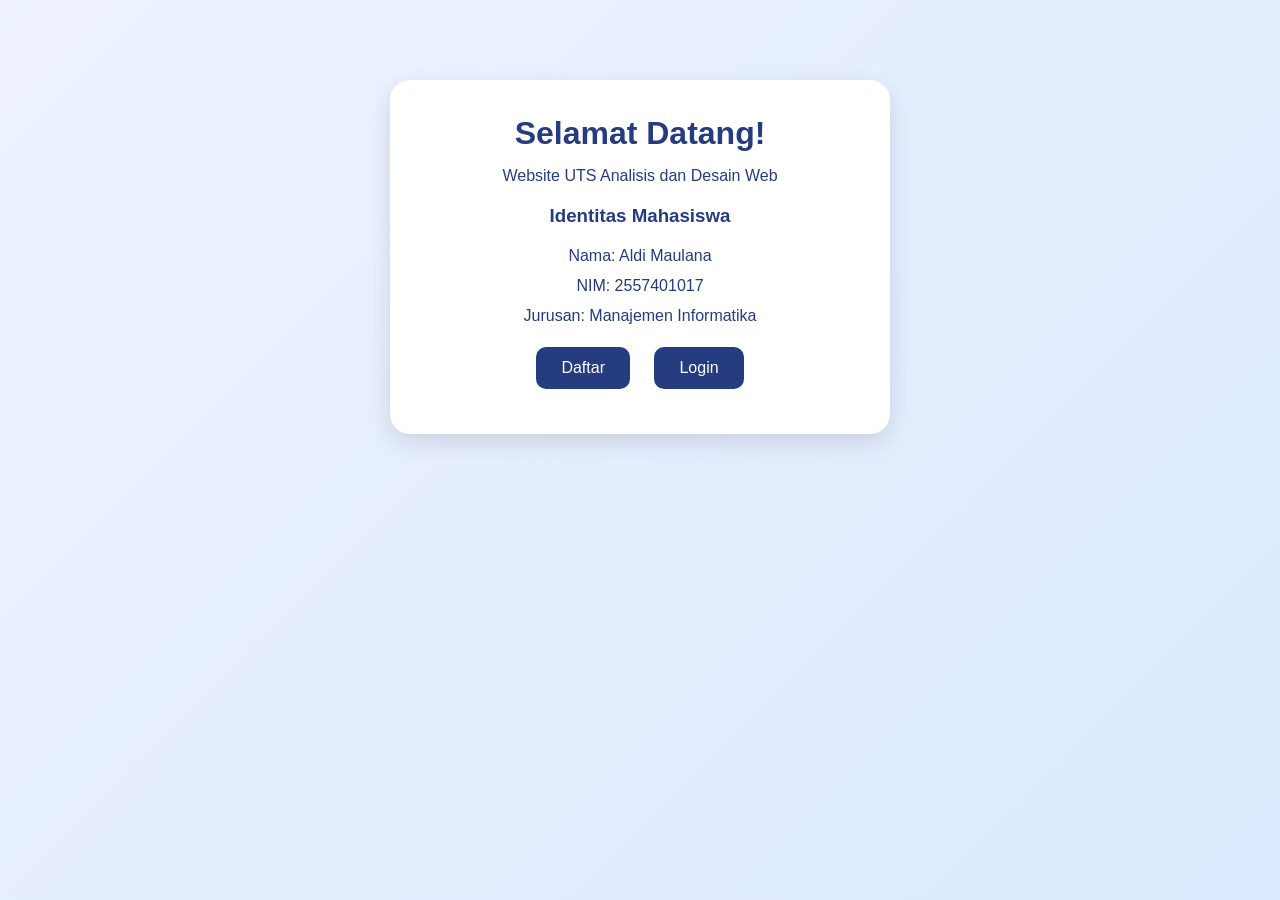
<file: index.html>
<!DOCTYPE html>
<html lang="id">
<head>
    <meta charset="UTF-8">
    <meta name="viewport" content="width=device-width, initial-scale=1.0">
    <title>Selamat Datang</title>
    <link rel="stylesheet" href="style.css">
</head>
<body>

    <div class="container">
        <h1>Selamat Datang!</h1>
        <p>Website UTS Analisis dan Desain Web</p>

        <h3>Identitas Mahasiswa</h3>
        <p>Nama: Aldi Maulana</p>
        <p>NIM: 2557401017</p>
        <p>Jurusan: Manajemen Informatika</p>

        <a href="daftar.html" class="tombol">Daftar</a>
        <a href="login.html" class="tombol">Login</a>
    </div>

</body>
</html>
</file>
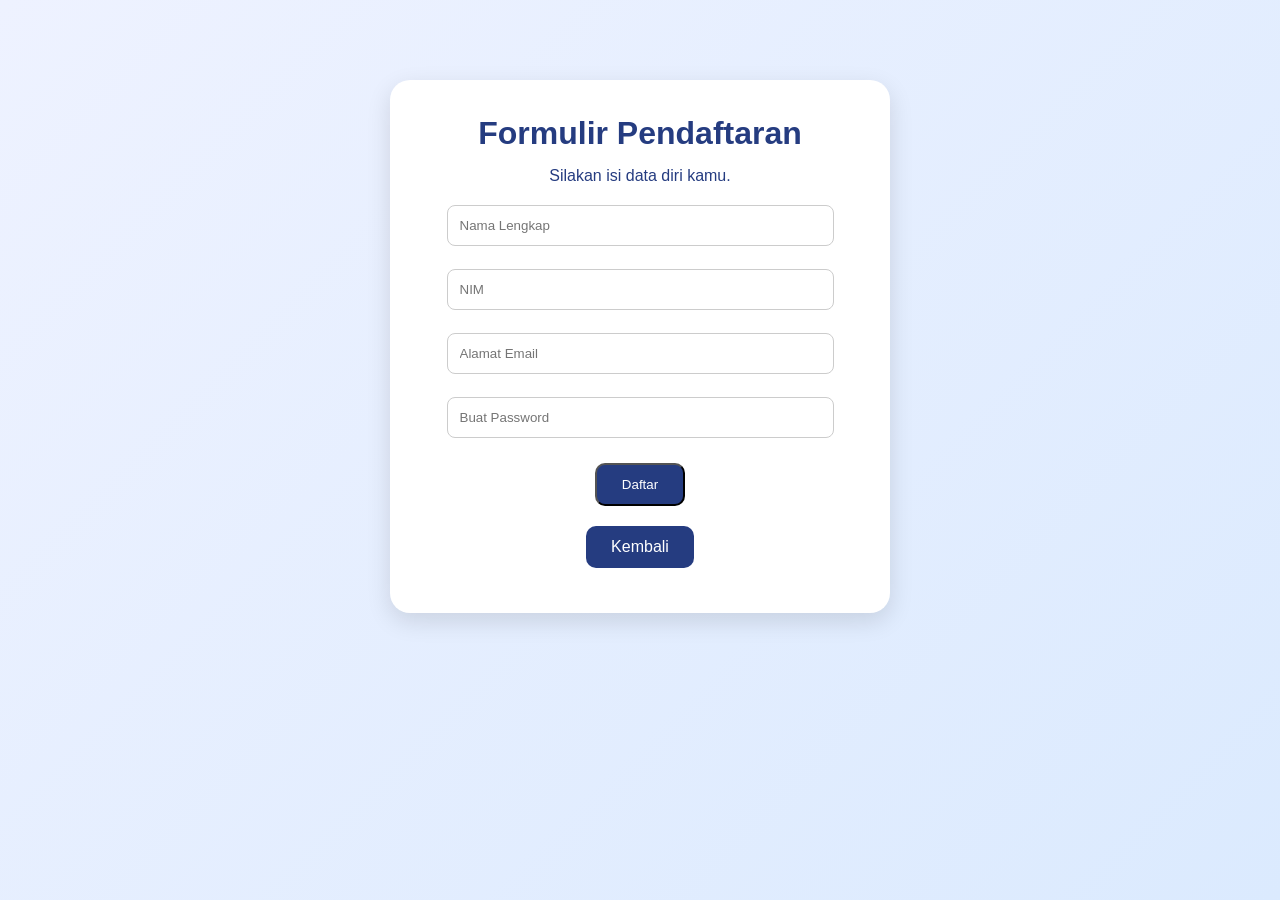
<file: daftar.html>
<!DOCTYPE html>
<html lang="id">
<head>
    <meta charset="UTF-8">
    <meta name="viewport" content="width=device-width, initial-scale=1.0">
    <title>Halaman Daftar</title>
    <link rel="stylesheet" href="style.css">
</head>
<body>

    <div class="container">
        <h1>Formulir Pendaftaran</h1>
        <p>Silakan isi data diri kamu.</p>

       
<form onsubmit="window.location.href='login.html'; return false;">

    <input type="text"
           placeholder="Nama Lengkap"
           required>

    <input type="text"
           placeholder="NIM"
           required>

    <input type="email"
           placeholder="Alamat Email"
           required>

    <input type="password"
           placeholder="Buat Password"
           required>

    <button type="submit" class="tombol">
        Daftar
    </button>

</form>

<a href="index.html" class="tombol">Kembali</a>
</file>
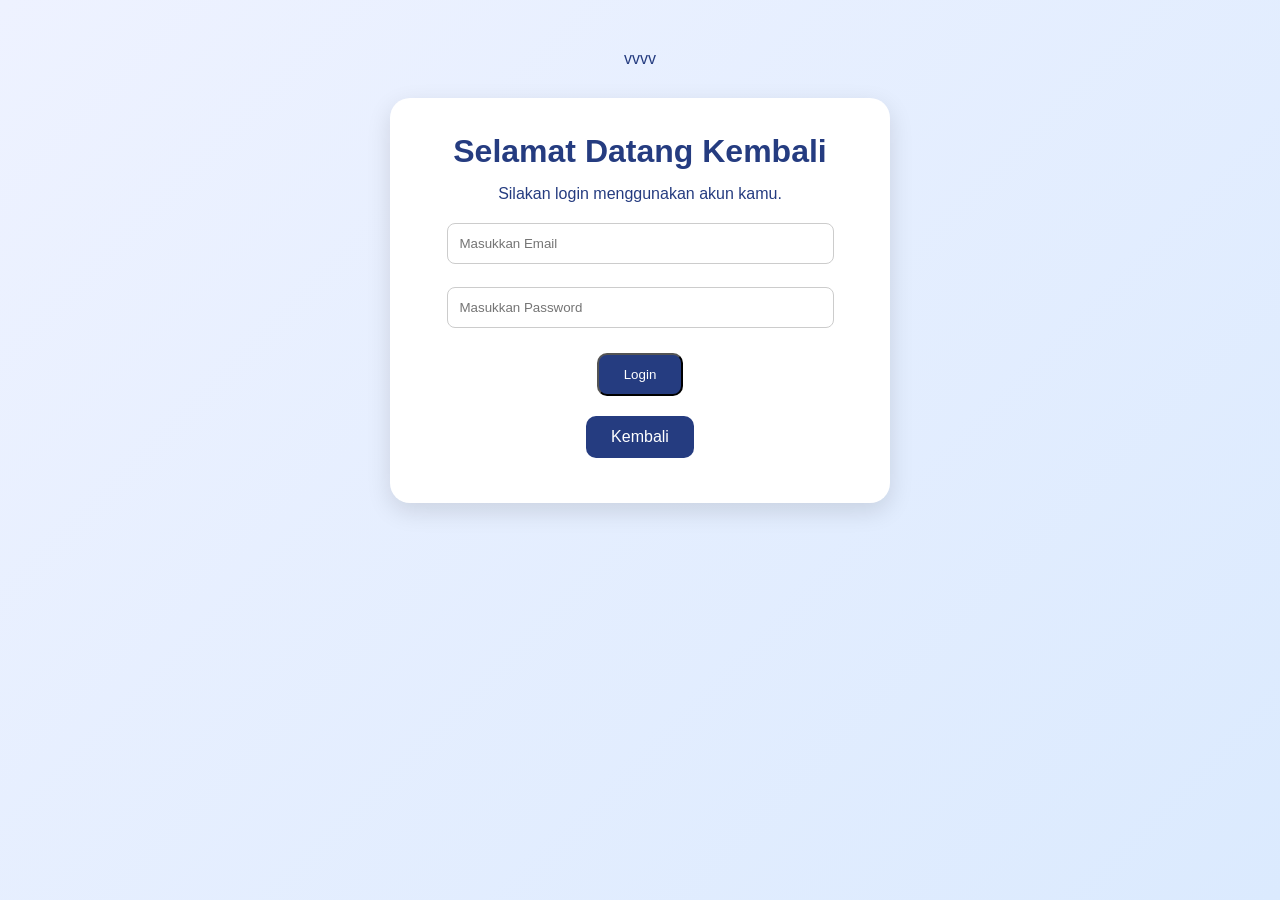
<file: login.html>
vvvv
<!DOCTYPE html>
<html lang="id">
<head>
    <meta charset="UTF-8">
    <meta name="viewport" content="width=device-width, initial-scale=1.0">
    <title>Halaman Login</title>
    <link rel="stylesheet" href="style.css">
</head>
<body>

    <div class="container">
        <h1>Selamat Datang Kembali</h1>
        <p>Silakan login menggunakan akun kamu.</p>

        
<form onsubmit="window.location.href='profil.html'; return false;">

    <input type="email"
           placeholder="Masukkan Email"
           required>

    <input type="password"
           placeholder="Masukkan Password"
           required>

    <button type="submit" class="tombol">
        Login
    </button>

</form>

<a href="index.html" class="tombol">Kembali</a>
</file>
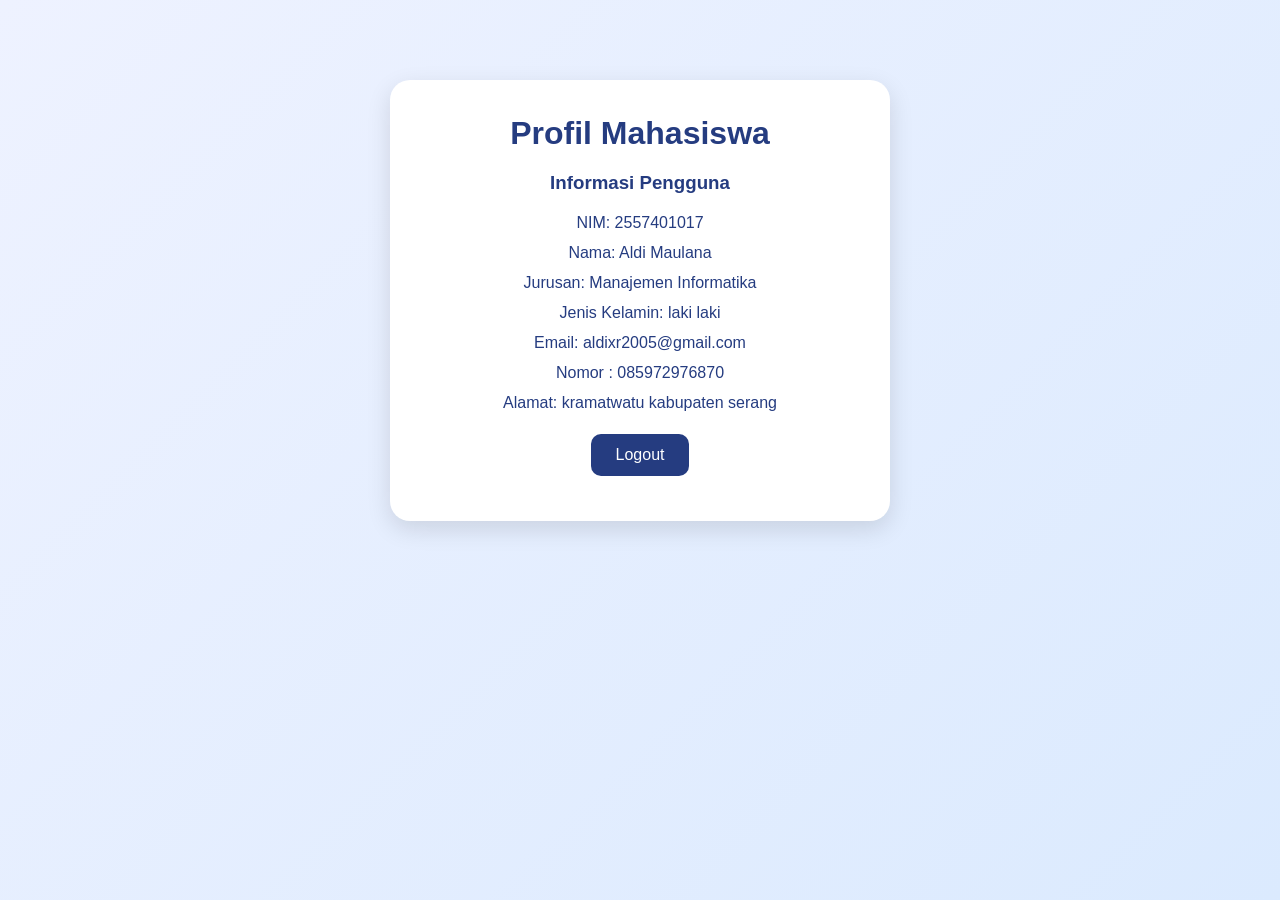
<file: profil.html>
<!DOCTYPE html>
<html lang="id">
<head>
    <meta charset="UTF-8">
    <meta name="viewport" content="width=device-width, initial-scale=1.0">
    <title>Profil Mahasiswa</title>
    <link rel="stylesheet" href="style.css">
</head>
<body>

    <div class="container">
        <h1>Profil Mahasiswa</h1>

        <h3>Informasi Pengguna</h3>

        <p>NIM: 2557401017</p>
        <p>Nama: Aldi Maulana</p>
        <p>Jurusan: Manajemen Informatika</p>
        <p>Jenis Kelamin: laki laki</p>
        <p>Email: aldixr2005@gmail.com</p>
        <p>Nomor : 085972976870 </p>
        <p>Alamat: kramatwatu kabupaten serang </p>

        <a href="index.html" class="tombol">Logout</a>
    </div>

</body>
</html>
</file>
<file: style.css>
* {
    margin: 0;
    padding: 0;
    box-sizing: border-box;
}

body {
    font-family: Arial, sans-serif;
    background: linear-gradient(135deg, #eef2ff, #dbeafe);
    min-height: 100vh;
    text-align: center;
    padding: 50px 20px;
    color: #253c80;
}

.container {
    background: white;
    max-width: 500px;
    margin: 30px auto;
    padding: 35px;
    border-radius: 20px;
    box-shadow: 0 8px 25px rgba(0, 0, 0, 0.12);
}

h1 {
    color: #253c80;
    margin-bottom: 15px;
}

h3 {
    margin: 20px 0;
}

p {
    margin: 12px 0;
}

input {
    width: 90%;
    padding: 12px;
    margin: 8px 0 15px;
    border: 1px solid #ccc;
    border-radius: 8px;
}

input:focus {
    outline: none;
    border-color: #4969c7;
    box-shadow: 0 0 5px #4969c750;
}

.tombol {
    display: inline-block;
    padding: 12px 25px;
    margin: 10px;
    background: #253c80;
    color: white;
    text-decoration: none;
    border-radius: 10px;
    transition: 0.3s;
}

.tombol:hover {
    background: #4969c7;
    transform: translateY(-4px);
    box-shadow: 0 5px 15px #253c8050;
}
</file>
